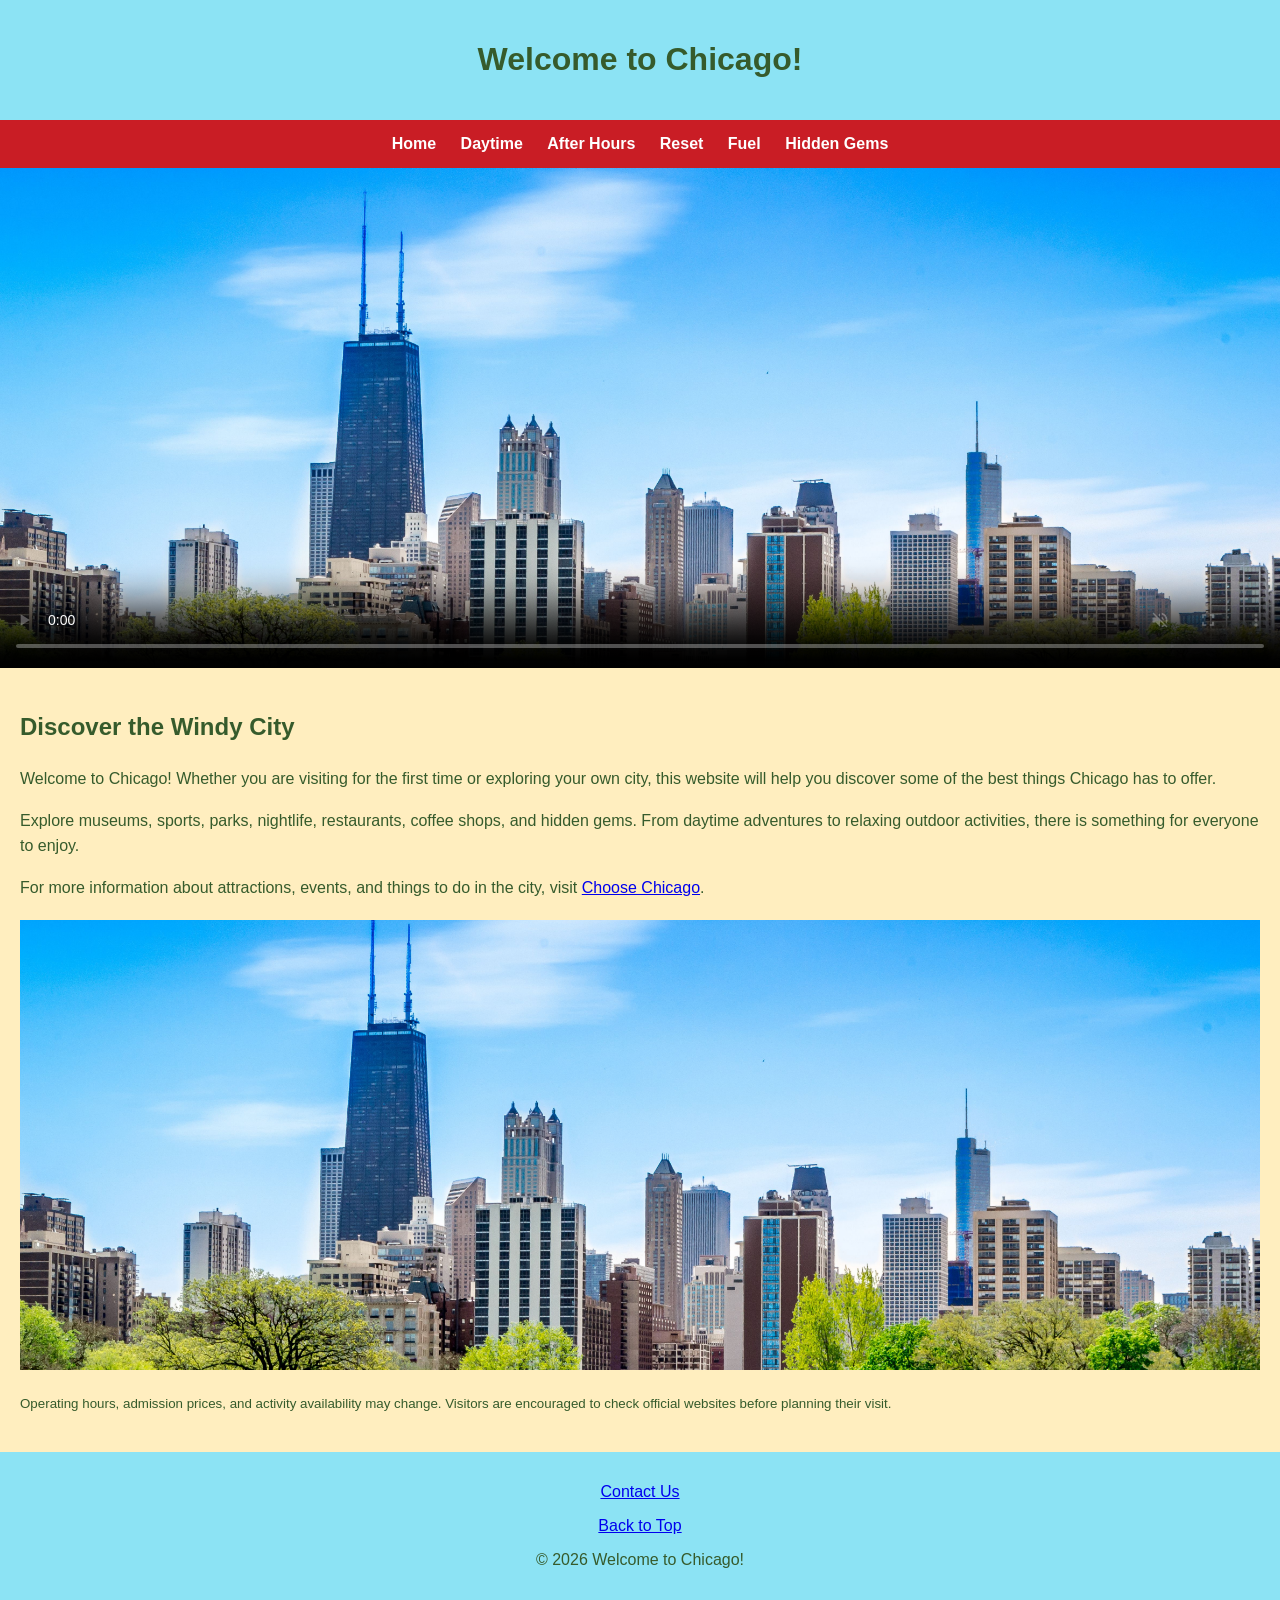
<file: index.html>
<!DOCTYPE html>
<html lang="en">
<head>
        <!-- Google Analytics -->
    <script async src="https://www.googletagmanager.com/gtag/js?id=G-HE36S9K07M"></script>
    <script>
        window.dataLayer = window.dataLayer || [];
        function gtag(){dataLayer.push(arguments);}
        gtag('js', new Date());
        gtag('config', 'G-HE36S9K07M');
    </script>
    <meta charset="UTF-8">
    <meta name="viewport" content="width=device-width, initial-scale=1.0">
<meta name="description" content="Discover Chicago's attractions, nightlife, outdoor activities, restaurants, coffee shops, and hidden gems.">
<meta name="keywords" content="Chicago, tourism, attractions, nightlife, restaurants, outdoor activities, hidden gems">
    <title>Welcome to Chicago!</title>
    <link rel="stylesheet" href="chicago.css">
</head>
<body id="top">
<header>
    <h1>Welcome to Chicago!</h1>
</header>
<nav>
    <a href="index.html">Home</a>
    <a href="daytime.html">Daytime</a>
    <a href="afterhours.html">After Hours</a>
    <a href="reset.html">Reset</a>
    <a href="fuel.html">Fuel</a>
    <a href="hiddengems.html">Hidden Gems</a>
</nav>
<video class="hero" poster="chicago.jpg" autoplay muted loop playsinline controls>
    <source src="chicago-video.mp4" type="video/mp4">
    Your browser does not support the video tag.
</video>
<main>
    <h2>Discover the Windy City</h2>

    <p>
        Welcome to Chicago! Whether you are visiting for the first
        time or exploring your own city, this website will help you
        discover some of the best things Chicago has to offer.
    </p>

    <p>
        Explore museums, sports, parks, nightlife, restaurants,
        coffee shops, and hidden gems. From daytime adventures
        to relaxing outdoor activities, there is something
        for everyone to enjoy.
    </p>
    <p>For more information about attractions, events, and things to do in the city, visit <a href="https://www.choosechicago.com/">Choose Chicago</a>.</p>
<img src="chicago.jpg" alt="Chicago skyline" class="home-image">
<p><small>Operating hours, admission prices, and activity availability may change. Visitors are encouraged to check official websites before planning their visit.</small></p>
</main>
<footer>
    <p>
        <a href="mailto:ish@gmail.com">Contact Us</a>
    </p>

    <p>
        <a href="#top">Back to Top</a>
    </p>

    <p>&copy; 2026 Welcome to Chicago!</p>
</footer>
</body>
</html>
</file>
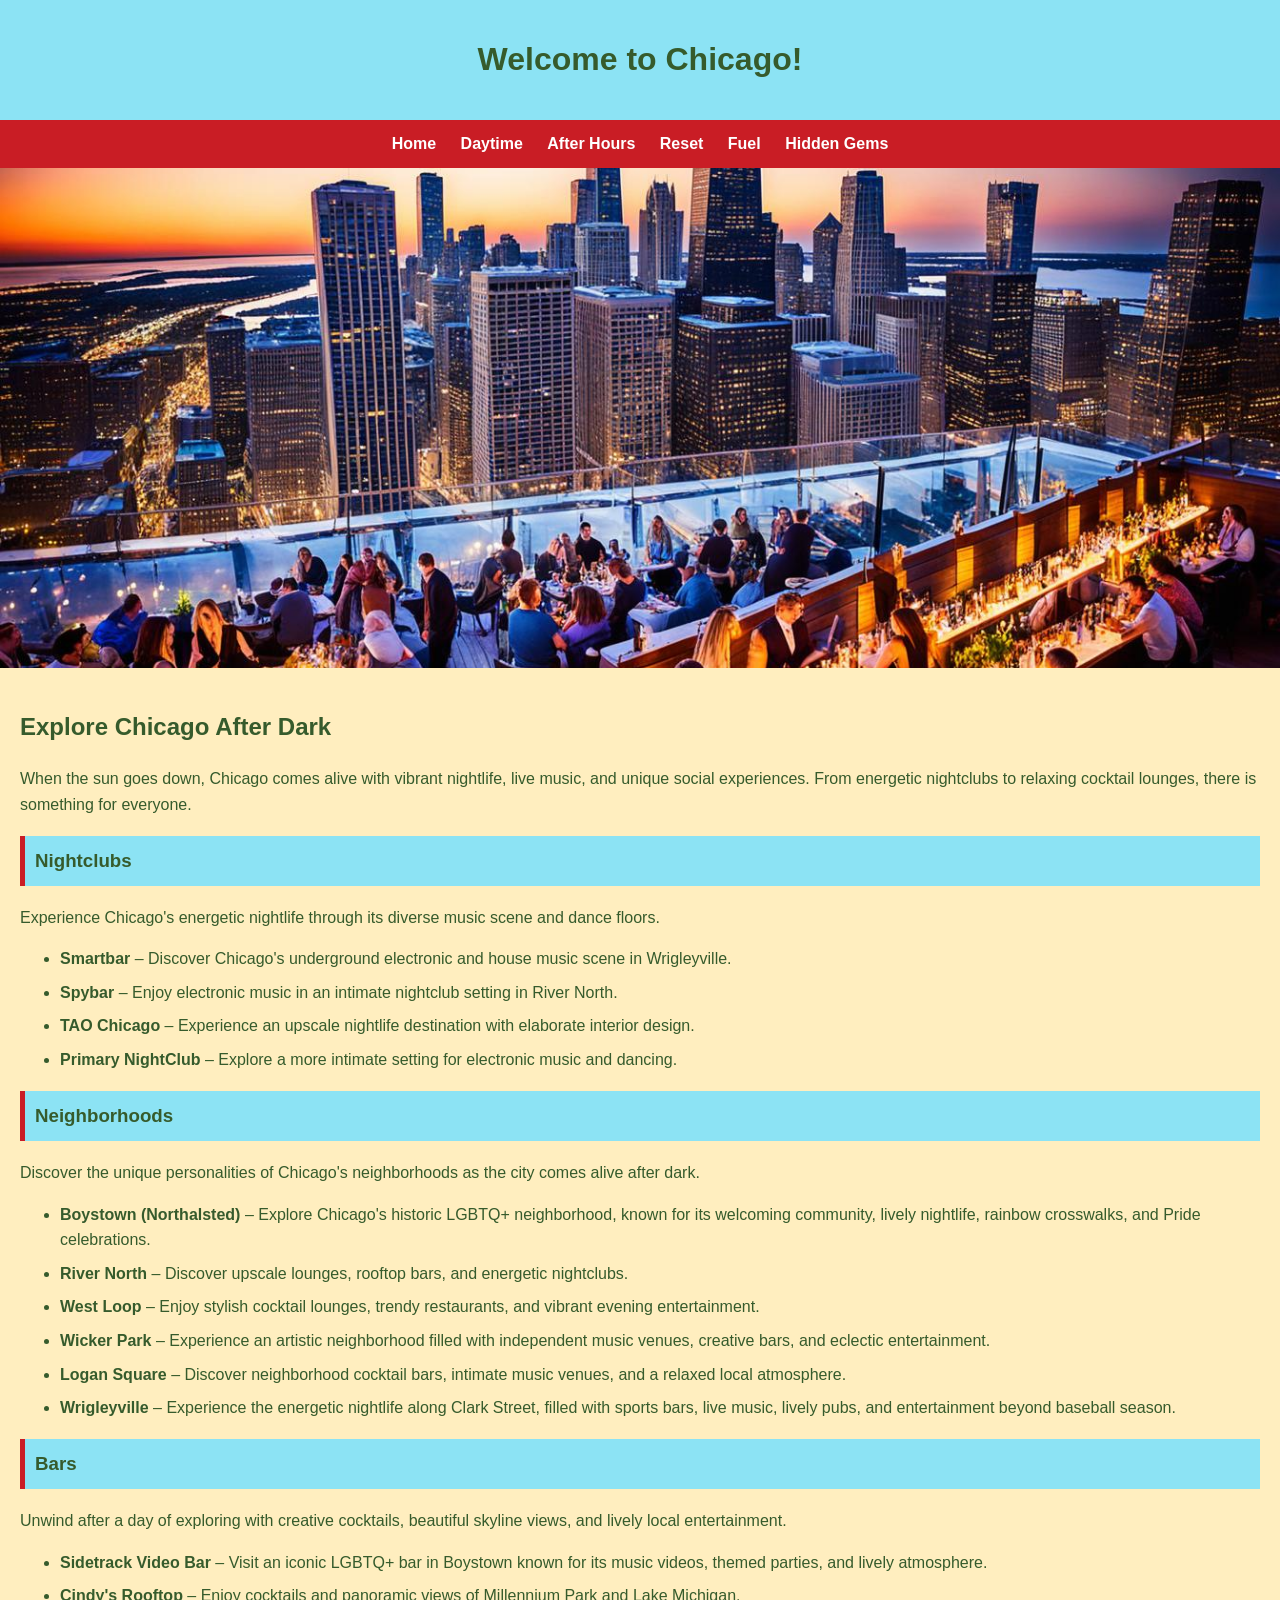
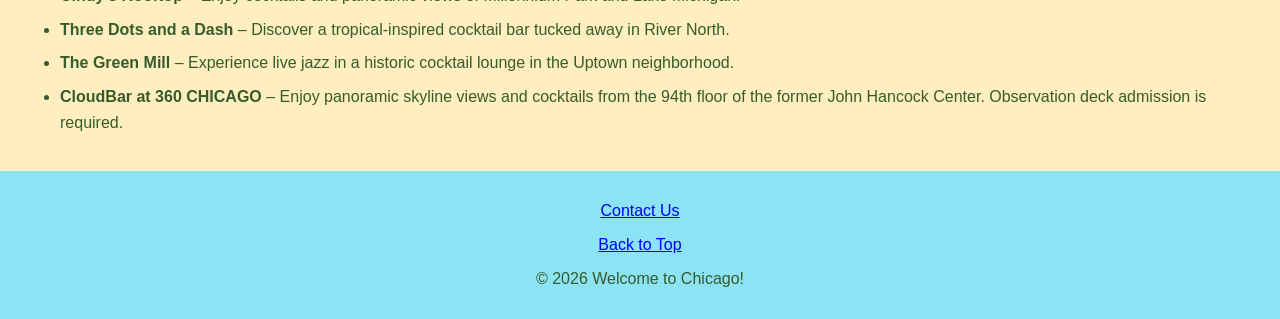
<file: afterhours.html>
<!DOCTYPE html>
<html lang="en">
<head>
        <!-- Google Analytics -->
    <script async src="https://www.googletagmanager.com/gtag/js?id=G-HE36S9K07M"></script>
    <script>
        window.dataLayer = window.dataLayer || [];
        function gtag(){dataLayer.push(arguments);}
        gtag('js', new Date());
        gtag('config', 'G-HE36S9K07M');
    </script>
    <meta charset="UTF-8">
    <meta name="viewport" content="width=device-width, initial-scale=1.0">
<meta name="description" content="Discover Chicago's vibrant nightlife, exciting nightclubs, lively neighborhoods, rooftop bars, and cocktail lounges.">
<meta name="keywords" content="Chicago, nightlife, nightclubs, bars, neighborhoods, live music, cocktail lounges">
    <title>Welcome to Chicago! - After Hours</title>
    <link rel="stylesheet" href="chicago.css">
</head>
<body id="top">
<header>
    <h1>Welcome to Chicago!</h1>
</header>
<nav>
    <a href="index.html">Home</a>
    <a href="daytime.html">Daytime</a>
    <a href="afterhours.html">After Hours</a>
    <a href="reset.html">Reset</a>
    <a href="fuel.html">Fuel</a>
    <a href="hiddengems.html">Hidden Gems</a>
</nav>
<img src="afterhours.jpg" alt="Nighttime skyline views from rooftop bar" class="hero afterhours-hero">
<main>
    <h2>Explore Chicago After Dark</h2>

    <p>
        When the sun goes down, Chicago comes alive with
        vibrant nightlife, live music, and unique social
        experiences. From energetic nightclubs to relaxing
        cocktail lounges, there is something for everyone.
    </p>

 <h3>Nightclubs</h3> 
    <p>Experience Chicago's energetic nightlife through its diverse music scene and dance floors.</p>
    
<ul>
    <li><strong>Smartbar</strong> – Discover Chicago's underground electronic and house music scene in Wrigleyville.</li>
    <li><strong>Spybar</strong> – Enjoy electronic music in an intimate nightclub setting in River North.</li>
    <li><strong>TAO Chicago</strong> – Experience an upscale nightlife destination with elaborate interior design.</li>
    <li><strong>Primary NightClub</strong> – Explore a more intimate setting for electronic music and dancing.</li>
</ul>
<h3>Neighborhoods</h3>
    <p>Discover the unique personalities of Chicago's neighborhoods as the city comes alive after dark.</p>
   
<ul>
    <li><strong>Boystown (Northalsted)</strong> – Explore Chicago's historic LGBTQ+ neighborhood, known for its welcoming community, lively nightlife, rainbow crosswalks, and Pride celebrations.</li>
    <li><strong>River North</strong> – Discover upscale lounges, rooftop bars, and energetic nightclubs.</li>
    <li><strong>West Loop</strong> – Enjoy stylish cocktail lounges, trendy restaurants, and vibrant evening entertainment.</li>
    <li><strong>Wicker Park</strong> – Experience an artistic neighborhood filled with independent music venues, creative bars, and eclectic entertainment.</li>
    <li><strong>Logan Square</strong> – Discover neighborhood cocktail bars, intimate music venues, and a relaxed local atmosphere.</li>
    <li><strong>Wrigleyville</strong> – Experience the energetic nightlife along Clark Street, filled with sports bars, live music, lively pubs, and entertainment beyond baseball season.</li>
</ul>

<h3>Bars</h3>
    <p>Unwind after a day of exploring with creative cocktails, beautiful skyline views, and lively local entertainment.</p>

<ul>
    <li><strong>Sidetrack Video Bar</strong> – Visit an iconic LGBTQ+ bar in Boystown known for its music videos, themed parties, and lively atmosphere.</li>
    <li><strong>Cindy's Rooftop</strong> – Enjoy cocktails and panoramic views of Millennium Park and Lake Michigan.</li>
    <li><strong>Three Dots and a Dash</strong> – Discover a tropical-inspired cocktail bar tucked away in River North.</li>
    <li><strong>The Green Mill</strong> – Experience live jazz in a historic cocktail lounge in the Uptown neighborhood.</li>
    <li><strong>CloudBar at 360 CHICAGO</strong> – Enjoy panoramic skyline views and cocktails from the 94th floor of the former John Hancock Center. Observation deck admission is required.</li>
</ul>
</main>
<footer>
    <p>
        <a href="mailto:ish@gmail.com">Contact Us</a>
    </p>

    <p>
        <a href="#top">Back to Top</a>
    </p>

    <p>&copy; 2026 Welcome to Chicago!</p>
</footer>
</body>
</html>
</file>
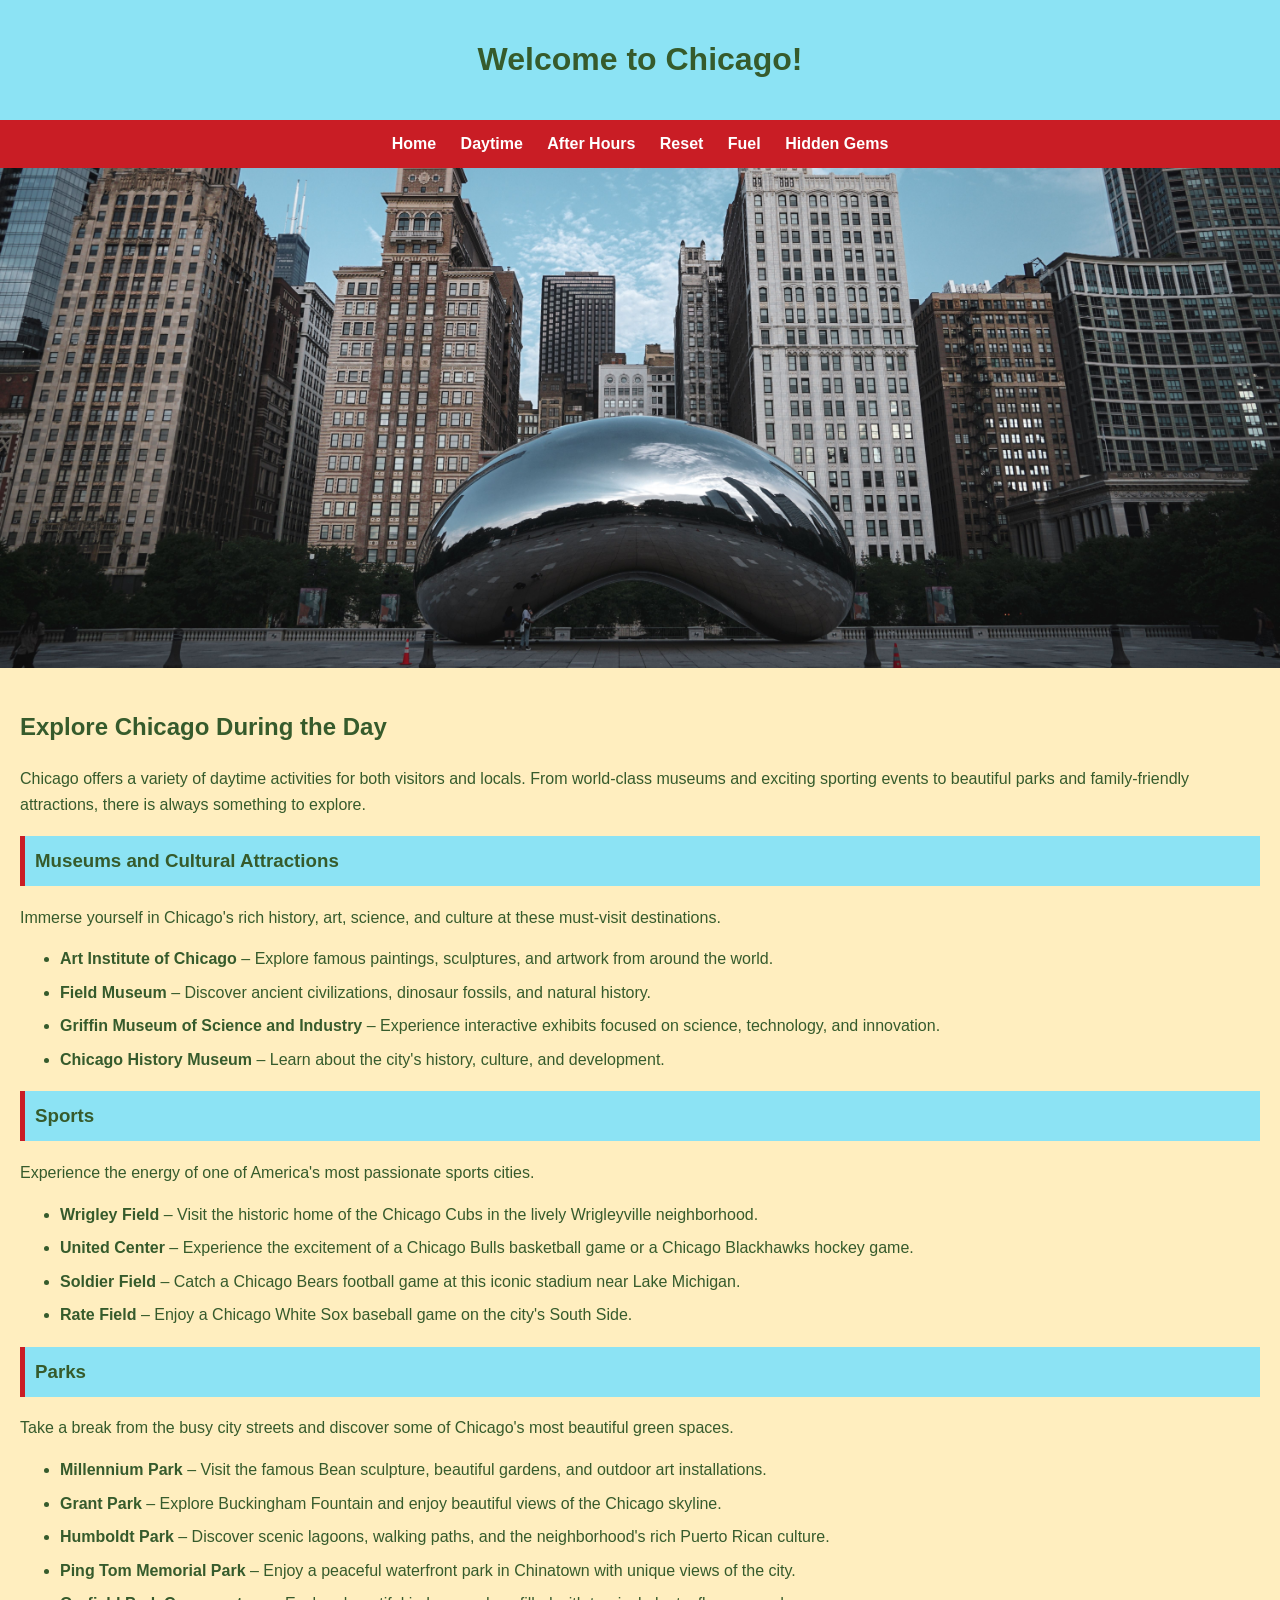
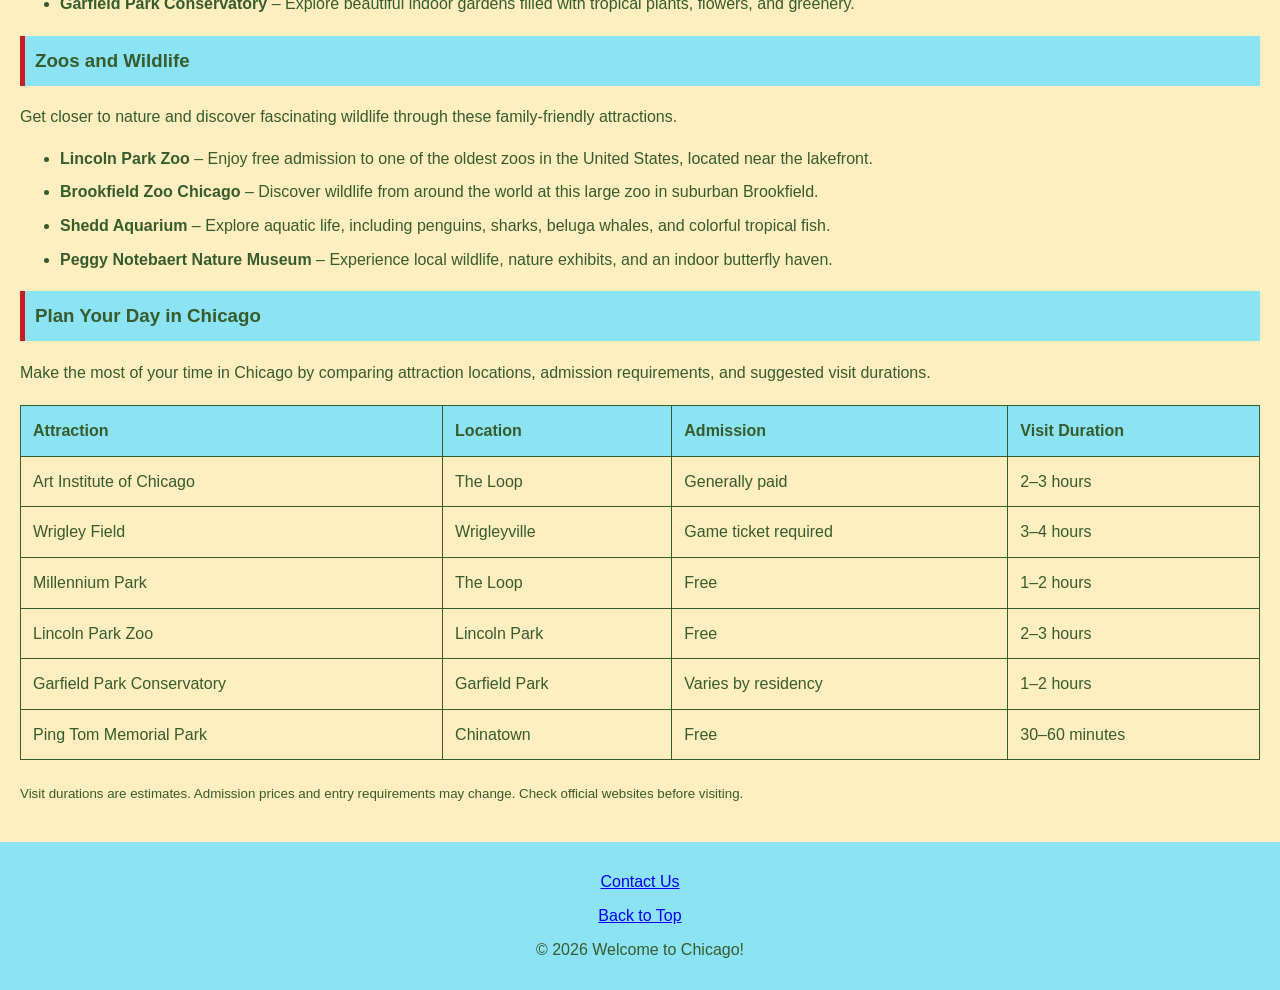
<file: daytime.html>
<!DOCTYPE html>
<html lang="en">
<head>
        <!-- Google Analytics -->
    <script async src="https://www.googletagmanager.com/gtag/js?id=G-HE36S9K07M"></script>
    <script>
        window.dataLayer = window.dataLayer || [];
        function gtag(){dataLayer.push(arguments);}
        gtag('js', new Date());
        gtag('config', 'G-HE36S9K07M');
    </script>
    <meta charset="UTF-8">
    <meta name="viewport" content="width=device-width, initial-scale=1.0">
<meta name="description" content="Explore Chicago during the day through museums, sporting events, beautiful parks, and family-friendly attractions.">
<meta name="keywords" content="Chicago, museums, sports, parks, zoos, daytime attractions, Millennium Park">
    <title>Welcome to Chicago! - Daytime</title>
    <link rel="stylesheet" href="chicago.css">
</head>
<body id="top">
<header>
    <h1>Welcome to Chicago!</h1>
</header>
<nav>
    <a href="index.html">Home</a>
    <a href="daytime.html">Daytime</a>
    <a href="afterhours.html">After Hours</a>
    <a href="reset.html">Reset</a>
    <a href="fuel.html">Fuel</a>
    <a href="hiddengems.html">Hidden Gems</a>
</nav>
<img src="the-bean.jpg" alt="The Bean in Millennium Park" class="hero daytime-hero">
<main>
    <h2>Explore Chicago During the Day</h2>

    <p>
    Chicago offers a variety of daytime activities for both
    visitors and locals. From world-class museums and exciting
    sporting events to beautiful parks and family-friendly
    attractions, there is always something to explore.
</p>

<h3>Museums and Cultural Attractions</h3>

<p>Immerse yourself in Chicago's rich history, art, science, and culture at these must-visit destinations.</p>

<ul>
    <li><strong>Art Institute of Chicago</strong> – Explore famous paintings, sculptures, and artwork from around the world.</li>
    <li><strong>Field Museum</strong> – Discover ancient civilizations, dinosaur fossils, and natural history.</li>
    <li><strong>Griffin Museum of Science and Industry</strong> – Experience interactive exhibits focused on science, technology, and innovation.</li>
    <li><strong>Chicago History Museum</strong> – Learn about the city's history, culture, and development.</li>
</ul>

<h3>Sports</h3>
<p>Experience the energy of one of America's most passionate sports cities.</p>

<ul>
    <li><strong>Wrigley Field</strong> – Visit the historic home of the Chicago Cubs in the lively Wrigleyville neighborhood.</li>
    <li><strong>United Center</strong> – Experience the excitement of a Chicago Bulls basketball game or a Chicago Blackhawks hockey game.</li>
    <li><strong>Soldier Field</strong> – Catch a Chicago Bears football game at this iconic stadium near Lake Michigan.</li>
    <li><strong>Rate Field</strong> – Enjoy a Chicago White Sox baseball game on the city's South Side.</li>
</ul>

<h3>Parks</h3>
<p>Take a break from the busy city streets and discover some of Chicago's most beautiful green spaces.</p>

<ul>
    <li><strong>Millennium Park</strong> – Visit the famous Bean sculpture, beautiful gardens, and outdoor art installations.</li>
    <li><strong>Grant Park</strong> – Explore Buckingham Fountain and enjoy beautiful views of the Chicago skyline.</li>
    <li><strong>Humboldt Park</strong> – Discover scenic lagoons, walking paths, and the neighborhood's rich Puerto Rican culture.</li>
    <li><strong>Ping Tom Memorial Park</strong> – Enjoy a peaceful waterfront park in Chinatown with unique views of the city.</li>
    <li><strong>Garfield Park Conservatory</strong> – Explore beautiful indoor gardens filled with tropical plants, flowers, and greenery.</li>
</ul>

<h3>Zoos and Wildlife</h3>
<p>Get closer to nature and discover fascinating wildlife through these family-friendly attractions.</p>

<ul>
    <li><strong>Lincoln Park Zoo</strong> – Enjoy free admission to one of the oldest zoos in the United States, located near the lakefront.</li>
    <li><strong>Brookfield Zoo Chicago</strong> – Discover wildlife from around the world at this large zoo in suburban Brookfield.</li>
    <li><strong>Shedd Aquarium</strong> – Explore aquatic life, including penguins, sharks, beluga whales, and colorful tropical fish.</li>
    <li><strong>Peggy Notebaert Nature Museum</strong> – Experience local wildlife, nature exhibits, and an indoor butterfly haven.</li>
</ul>

<h3>Plan Your Day in Chicago</h3>

<p>Make the most of your time in Chicago by comparing attraction locations, admission requirements, and suggested visit durations.</p>

<table>
    <tr>
        <th>Attraction</th>
        <th>Location</th>
        <th>Admission</th>
        <th>Visit Duration</th>
    </tr>
    <tr>
        <td>Art Institute of Chicago</td>
        <td>The Loop</td>
        <td>Generally paid</td>
        <td>2–3 hours</td>
    </tr>
    <tr>
        <td>Wrigley Field</td>
        <td>Wrigleyville</td>
        <td>Game ticket required</td>
        <td>3–4 hours</td>
    </tr>
    <tr>
        <td>Millennium Park</td>
        <td>The Loop</td>
        <td>Free</td>
        <td>1–2 hours</td>
    </tr>
    <tr>
        <td>Lincoln Park Zoo</td>
        <td>Lincoln Park</td>
        <td>Free</td>
        <td>2–3 hours</td>
    </tr>
    <tr>
        <td>Garfield Park Conservatory</td>
        <td>Garfield Park</td>
        <td>Varies by residency</td>
        <td>1–2 hours</td>
    </tr>
    <tr>
        <td>Ping Tom Memorial Park</td>
        <td>Chinatown</td>
        <td>Free</td>
        <td>30–60 minutes</td>
    </tr>
</table>

<p><small>Visit durations are estimates. Admission prices and entry requirements may change. Check official websites before visiting.</small></p>
</main>
<footer>
    <p>
        <a href="mailto:ish@gmail.com">Contact Us</a>
    </p>

    <p>
        <a href="#top">Back to Top</a>
    </p>

    <p>&copy; 2026 Welcome to Chicago!</p>
</footer>
</body>
</html>
</file>
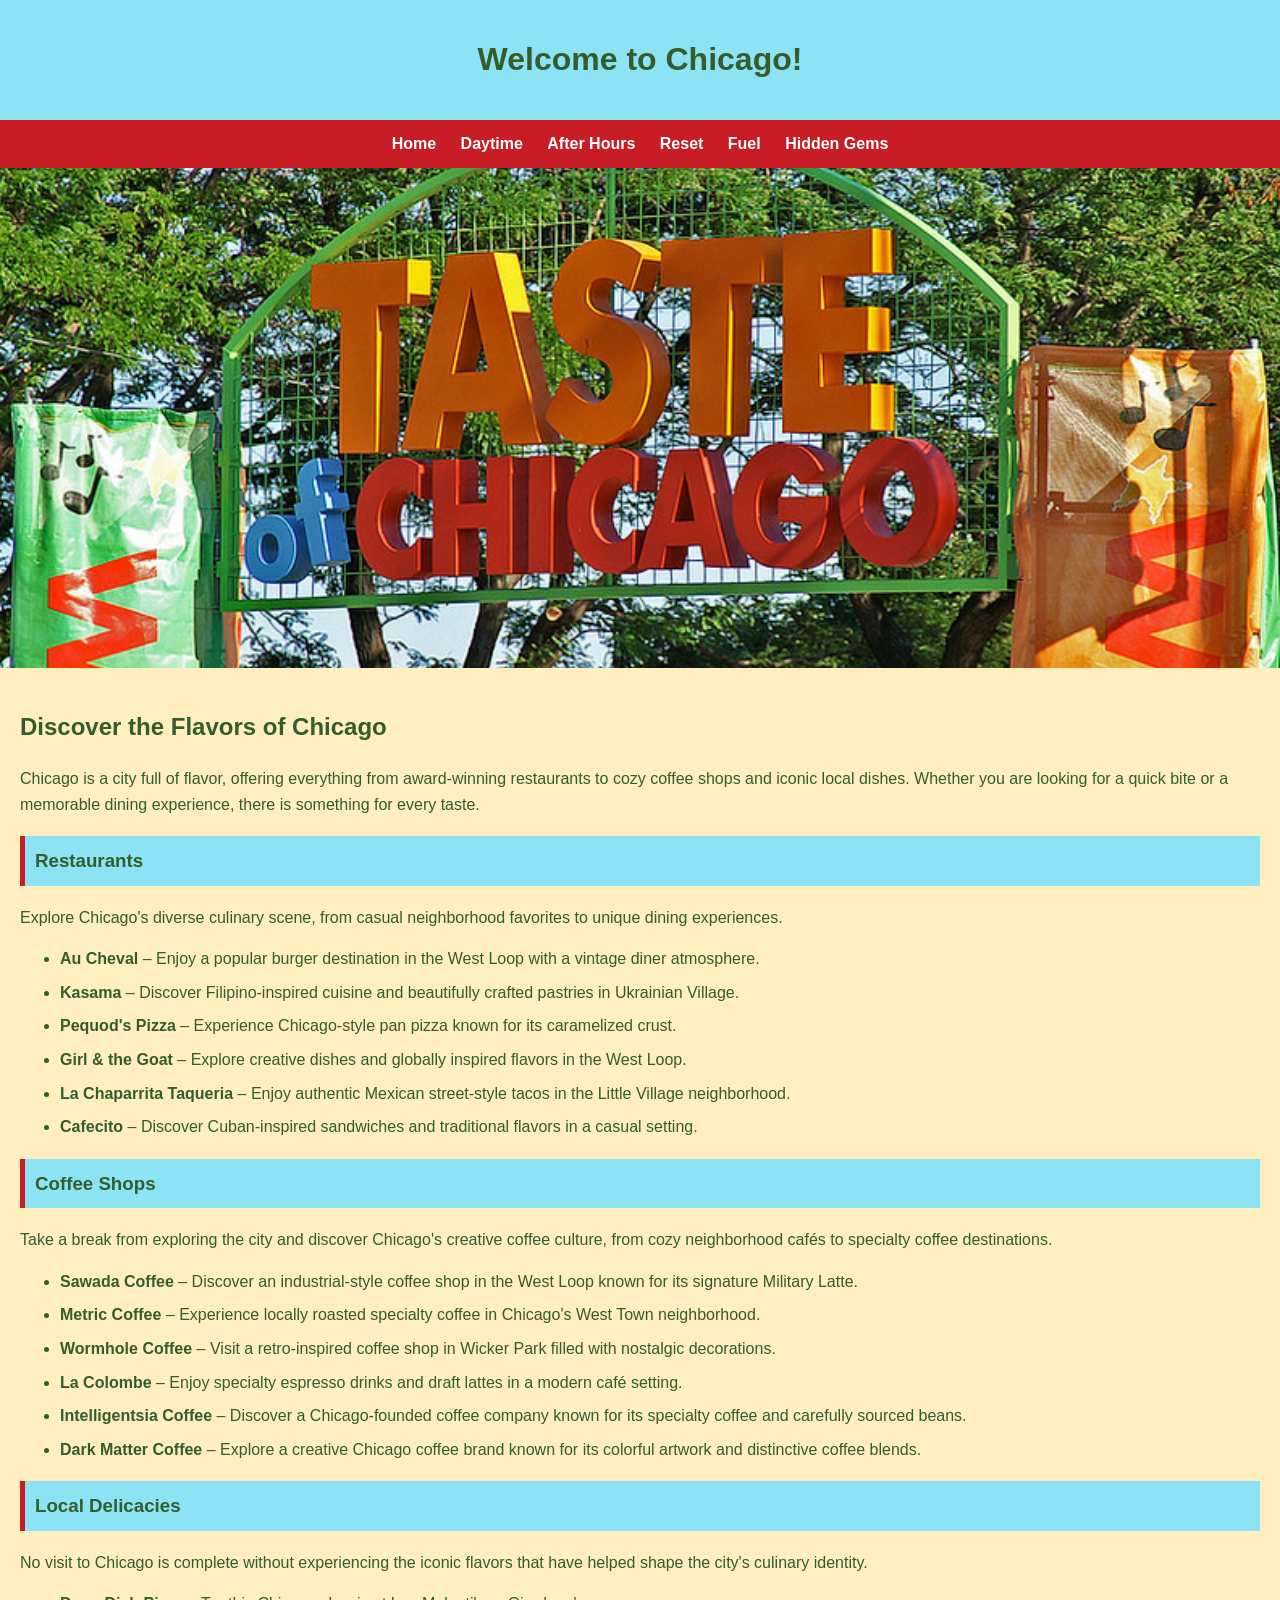
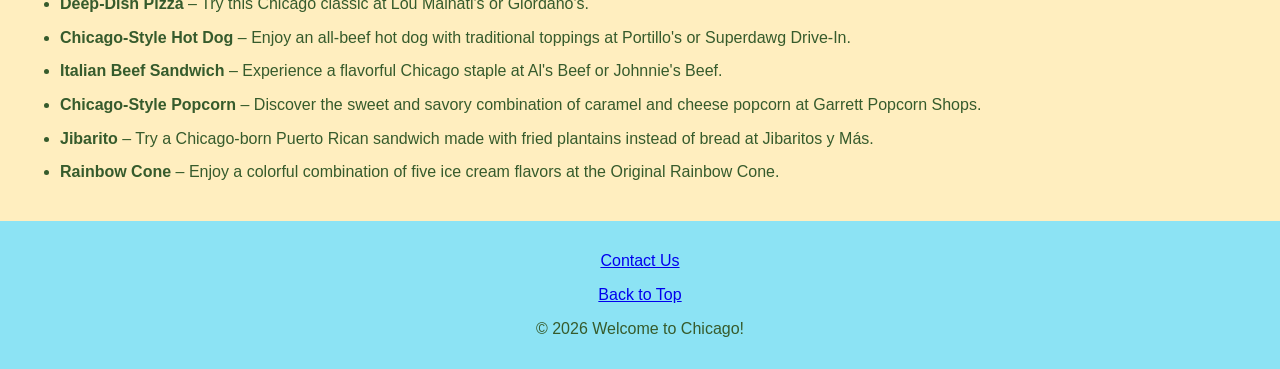
<file: fuel.html>
<!DOCTYPE html>
<html lang="en">
<head>
        <!-- Google Analytics -->
    <script async src="https://www.googletagmanager.com/gtag/js?id=G-HE36S9K07M"></script>
    <script>
        window.dataLayer = window.dataLayer || [];
        function gtag(){dataLayer.push(arguments);}
        gtag('js', new Date());
        gtag('config', 'G-HE36S9K07M');
    </script>
    <meta charset="UTF-8">
    <meta name="viewport" content="width=device-width, initial-scale=1.0">
<meta name="description" content="Discover the flavors of Chicago through local restaurants, cozy coffee shops, iconic dishes, and delicious local specialties.">
<meta name="keywords" content="Chicago, restaurants, coffee shops, local delicacies, deep-dish pizza, Chicago food, dining">
    <title>Welcome to Chicago! - Fuel</title>
    <link rel="stylesheet" href="chicago.css">
</head>
<body id="top">
<header>
    <h1>Welcome to Chicago!</h1>
</header>
<nav>
    <a href="index.html">Home</a>
    <a href="daytime.html">Daytime</a>
    <a href="afterhours.html">After Hours</a>
    <a href="reset.html">Reset</a>
    <a href="fuel.html">Fuel</a>
    <a href="hiddengems.html">Hidden Gems</a>
</nav>
<img src="refuelchicago.jpg" alt="Taste of Chicago food festival entrance" class="hero fuel-hero">
<main>
    <h2>Discover the Flavors of Chicago</h2>

    <p>Chicago is a city full of flavor, offering everything from award-winning restaurants to cozy coffee shops and iconic local dishes. Whether you are looking for a quick bite or a memorable dining experience, there is something for every taste.</p>

    <h3>Restaurants</h3>

<p>Explore Chicago's diverse culinary scene, from casual neighborhood favorites to unique dining experiences.</p>

<ul>
    <li><strong>Au Cheval</strong> – Enjoy a popular burger destination in the West Loop with a vintage diner atmosphere.</li>
    <li><strong>Kasama</strong> – Discover Filipino-inspired cuisine and beautifully crafted pastries in Ukrainian Village.</li>
    <li><strong>Pequod's Pizza</strong> – Experience Chicago-style pan pizza known for its caramelized crust.</li>
    <li><strong>Girl &amp; the Goat</strong> – Explore creative dishes and globally inspired flavors in the West Loop.</li>
    <li><strong>La Chaparrita Taqueria</strong> – Enjoy authentic Mexican street-style tacos in the Little Village neighborhood.</li>
    <li><strong>Cafecito</strong> – Discover Cuban-inspired sandwiches and traditional flavors in a casual setting.</li>
</ul>

    <h3>Coffee Shops</h3>

<p>Take a break from exploring the city and discover Chicago's creative coffee culture, from cozy neighborhood cafés to specialty coffee destinations.</p>

<ul>
    <li><strong>Sawada Coffee</strong> – Discover an industrial-style coffee shop in the West Loop known for its signature Military Latte.</li>
    <li><strong>Metric Coffee</strong> – Experience locally roasted specialty coffee in Chicago's West Town neighborhood.</li>
    <li><strong>Wormhole Coffee</strong> – Visit a retro-inspired coffee shop in Wicker Park filled with nostalgic decorations.</li>
    <li><strong>La Colombe</strong> – Enjoy specialty espresso drinks and draft lattes in a modern café setting.</li>
    <li><strong>Intelligentsia Coffee</strong> – Discover a Chicago-founded coffee company known for its specialty coffee and carefully sourced beans.</li>
    <li><strong>Dark Matter Coffee</strong> – Explore a creative Chicago coffee brand known for its colorful artwork and distinctive coffee blends.</li>
</ul>

   <h3>Local Delicacies</h3>

<p>No visit to Chicago is complete without experiencing the iconic flavors that have helped shape the city's culinary identity.</p>

<ul>
    <li><strong>Deep-Dish Pizza</strong> – Try this Chicago classic at Lou Malnati's or Giordano's.</li>
    <li><strong>Chicago-Style Hot Dog</strong> – Enjoy an all-beef hot dog with traditional toppings at Portillo's or Superdawg Drive-In.</li>
    <li><strong>Italian Beef Sandwich</strong> – Experience a flavorful Chicago staple at Al's Beef or Johnnie's Beef.</li>
    <li><strong>Chicago-Style Popcorn</strong> – Discover the sweet and savory combination of caramel and cheese popcorn at Garrett Popcorn Shops.</li>
    <li><strong>Jibarito</strong> – Try a Chicago-born Puerto Rican sandwich made with fried plantains instead of bread at Jibaritos y Más.</li>
    <li><strong>Rainbow Cone</strong> – Enjoy a colorful combination of five ice cream flavors at the Original Rainbow Cone.</li>
</ul>
</main>
<footer>
    <p>
        <a href="mailto:ish@gmail.com">Contact Us</a>
    </p>

    <p>
        <a href="#top">Back to Top</a>
    </p>

    <p>&copy; 2026 Welcome to Chicago!</p>
</footer>
</body>
</html>
</file>
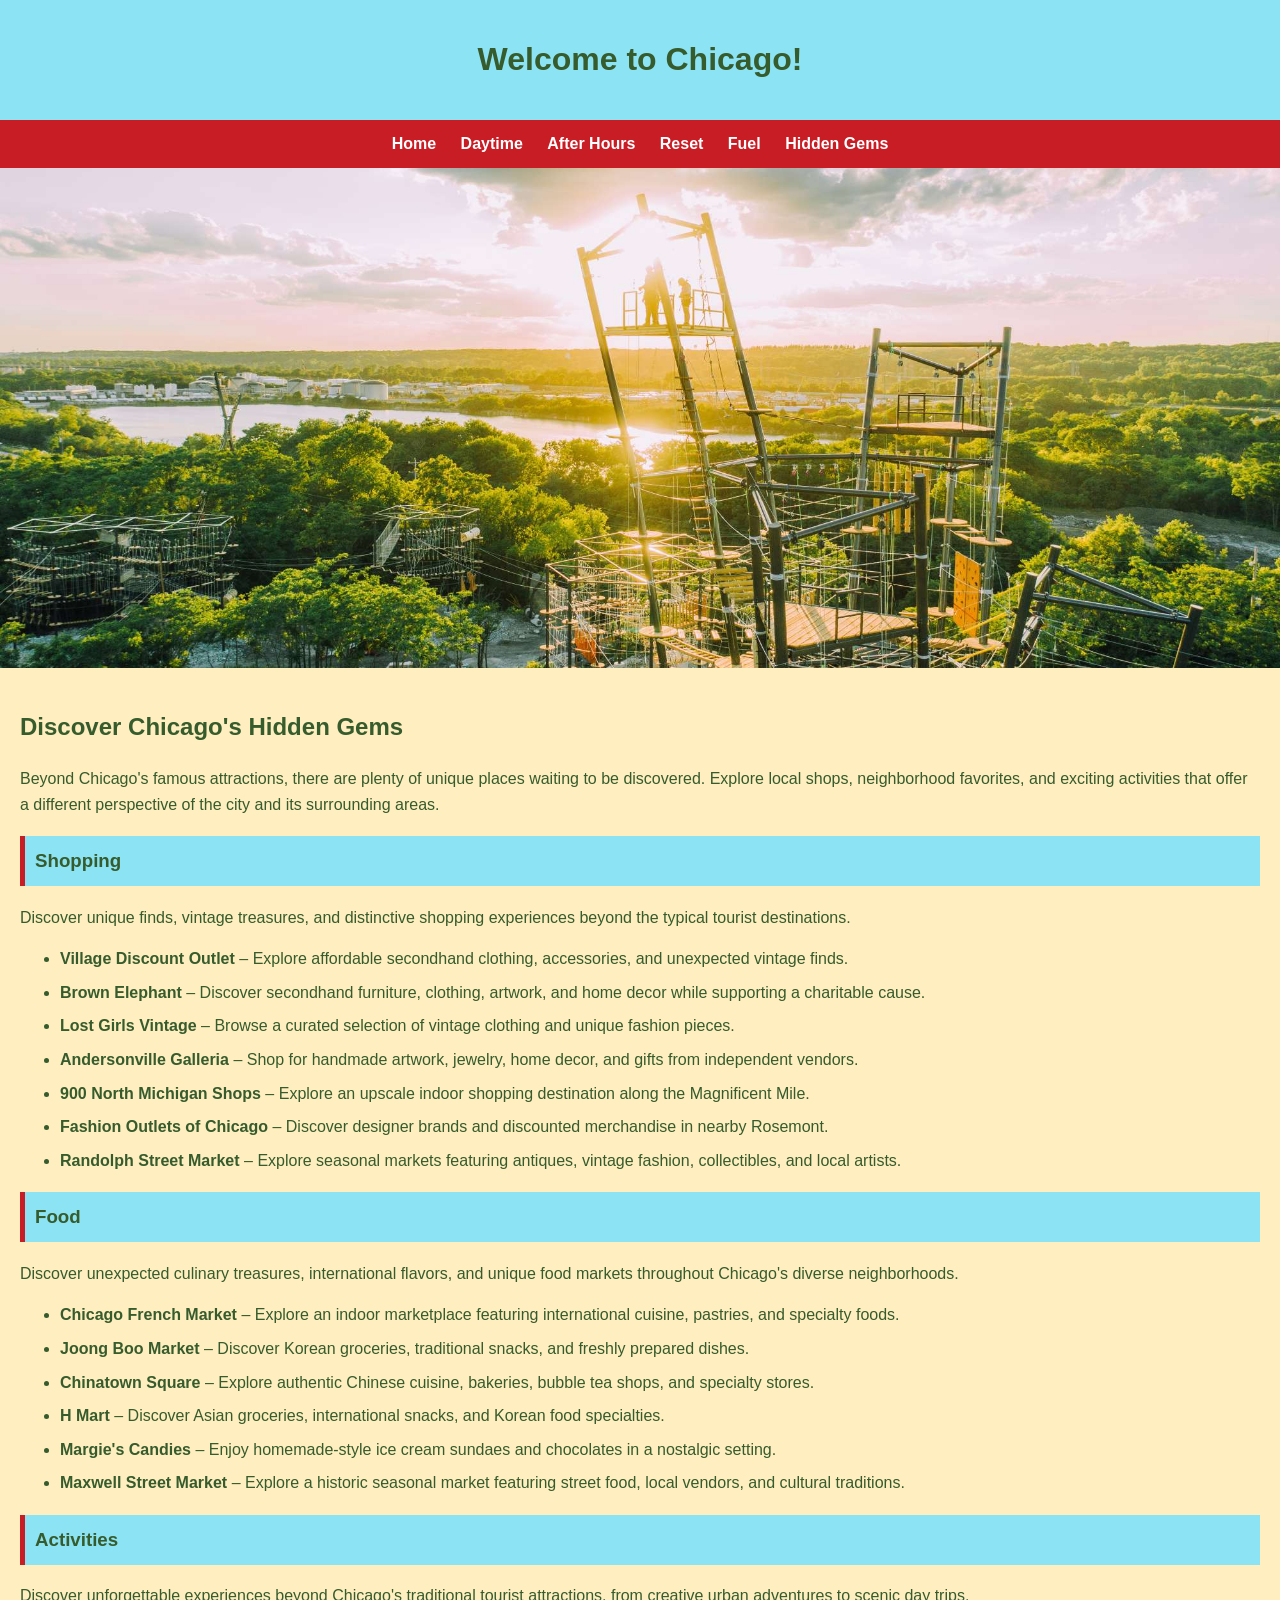
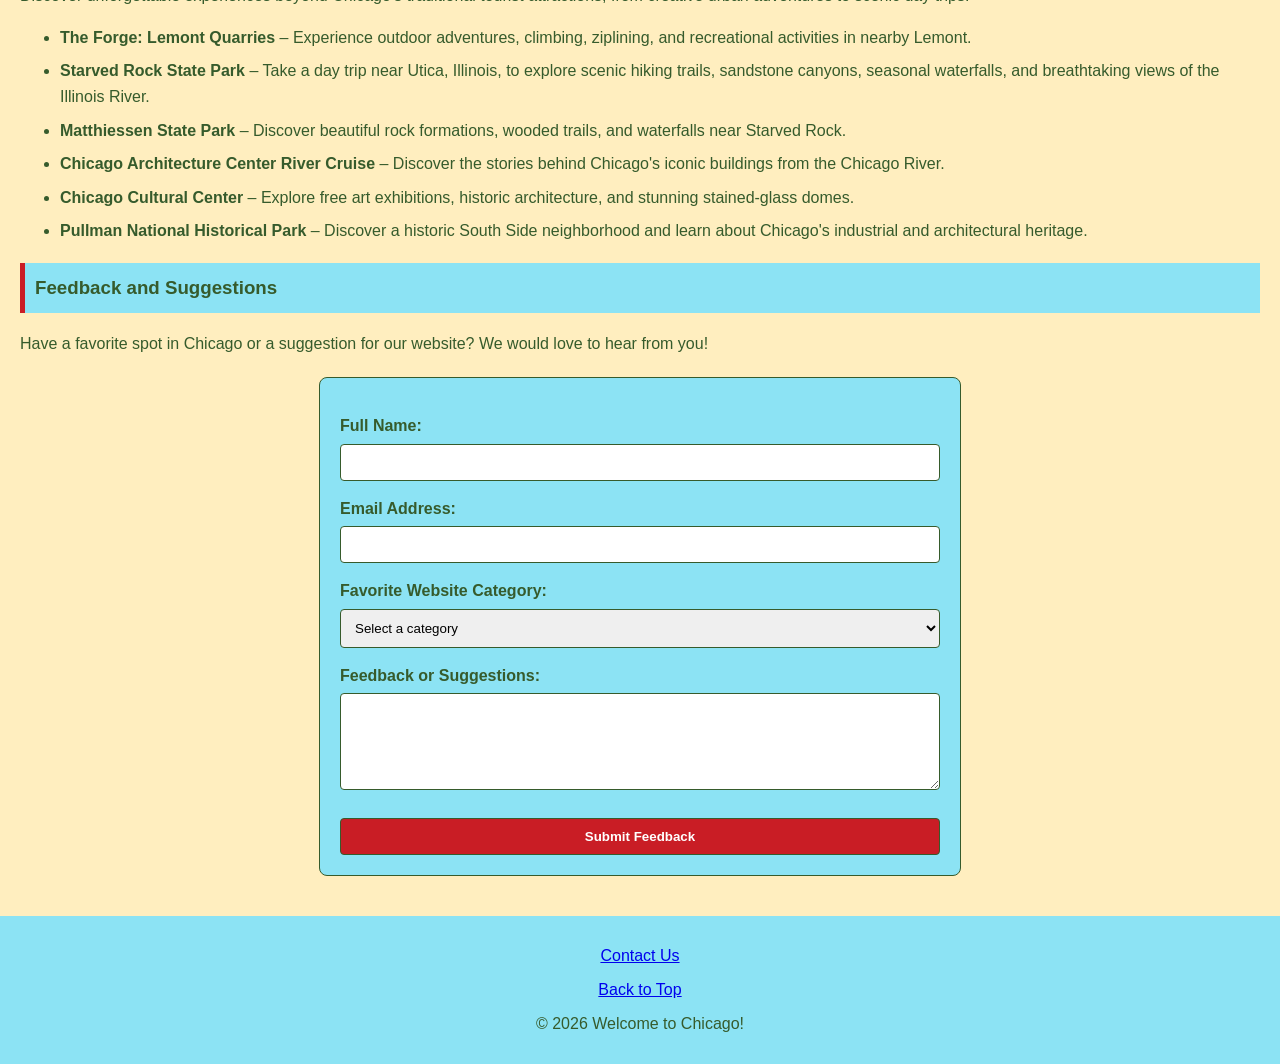
<file: hiddengems.html>
<!DOCTYPE html>
<html lang="en">
<head>
        <!-- Google Analytics -->
    <script async src="https://www.googletagmanager.com/gtag/js?id=G-HE36S9K07M"></script>
    <script>
        window.dataLayer = window.dataLayer || [];
        function gtag(){dataLayer.push(arguments);}
        gtag('js', new Date());
        gtag('config', 'G-HE36S9K07M');
    </script>
    <meta charset="UTF-8">
    <meta name="viewport" content="width=device-width, initial-scale=1.0">
<meta name="description" content="Discover Chicago's hidden gems, unique shopping destinations, local food spots, and lesser-known activities in and around the city.">
<meta name="keywords" content="Chicago, hidden gems, local shopping, unique restaurants, local activities, The Forge">
    <title>Welcome to Chicago! - Hidden Gems</title>
    <link rel="stylesheet" href="chicago.css">
</head>
<body id="top">
<header>
    <h1>Welcome to Chicago!</h1>
</header>
<nav>
    <a href="index.html">Home</a>
    <a href="daytime.html">Daytime</a>
    <a href="afterhours.html">After Hours</a>
    <a href="reset.html">Reset</a>
    <a href="fuel.html">Fuel</a>
    <a href="hiddengems.html">Hidden Gems</a>
</nav>
<img src="theforge.jpg" alt="Outdoor adventure park at The Forge" class="hero hiddengems-hero">
<main>
    <h2>Discover Chicago's Hidden Gems</h2>

    <p>Beyond Chicago's famous attractions, there are plenty of unique places waiting to be discovered. Explore local shops, neighborhood favorites, and exciting activities that offer a different perspective of the city and its surrounding areas.</p>

    <h3>Shopping</h3>

<p>Discover unique finds, vintage treasures, and distinctive shopping experiences beyond the typical tourist destinations.</p>

<ul>
    <li><strong>Village Discount Outlet</strong> – Explore affordable secondhand clothing, accessories, and unexpected vintage finds.</li>
    <li><strong>Brown Elephant</strong> – Discover secondhand furniture, clothing, artwork, and home decor while supporting a charitable cause.</li>
    <li><strong>Lost Girls Vintage</strong> – Browse a curated selection of vintage clothing and unique fashion pieces.</li>
    <li><strong>Andersonville Galleria</strong> – Shop for handmade artwork, jewelry, home decor, and gifts from independent vendors.</li>
    <li><strong>900 North Michigan Shops</strong> – Explore an upscale indoor shopping destination along the Magnificent Mile.</li>
    <li><strong>Fashion Outlets of Chicago</strong> – Discover designer brands and discounted merchandise in nearby Rosemont.</li>
    <li><strong>Randolph Street Market</strong> – Explore seasonal markets featuring antiques, vintage fashion, collectibles, and local artists.</li>
</ul>
    <h3>Food</h3>

<p>Discover unexpected culinary treasures, international flavors, and unique food markets throughout Chicago's diverse neighborhoods.</p>

<ul>
    <li><strong>Chicago French Market</strong> – Explore an indoor marketplace featuring international cuisine, pastries, and specialty foods.</li>
    <li><strong>Joong Boo Market</strong> – Discover Korean groceries, traditional snacks, and freshly prepared dishes.</li>
    <li><strong>Chinatown Square</strong> – Explore authentic Chinese cuisine, bakeries, bubble tea shops, and specialty stores.</li>
    <li><strong>H Mart</strong> – Discover Asian groceries, international snacks, and Korean food specialties.</li>
    <li><strong>Margie's Candies</strong> – Enjoy homemade-style ice cream sundaes and chocolates in a nostalgic setting.</li>
    <li><strong>Maxwell Street Market</strong> – Explore a historic seasonal market featuring street food, local vendors, and cultural traditions.</li>
</ul>
    <h3>Activities</h3>

<p>Discover unforgettable experiences beyond Chicago's traditional tourist attractions, from creative urban adventures to scenic day trips.</p>

<ul>
    <li><strong>The Forge: Lemont Quarries</strong> – Experience outdoor adventures, climbing, ziplining, and recreational activities in nearby Lemont.</li>
    <li><strong>Starved Rock State Park</strong> – Take a day trip near Utica, Illinois, to explore scenic hiking trails, sandstone canyons, seasonal waterfalls, and breathtaking views of the Illinois River.</li>
    <li><strong>Matthiessen State Park</strong> – Discover beautiful rock formations, wooded trails, and waterfalls near Starved Rock.</li>
    <li><strong>Chicago Architecture Center River Cruise</strong> – Discover the stories behind Chicago's iconic buildings from the Chicago River.</li>
    <li><strong>Chicago Cultural Center</strong> – Explore free art exhibitions, historic architecture, and stunning stained-glass domes.</li>
    <li><strong>Pullman National Historical Park</strong> – Discover a historic South Side neighborhood and learn about Chicago's industrial and architectural heritage.</li>
</ul>
<h3>Feedback and Suggestions</h3>

<p>Have a favorite spot in Chicago or a suggestion for our website? We would love to hear from you!</p>

<form action="#">
    <label for="fullname">Full Name:</label>
    <input type="text" id="fullname" name="fullname" required>

    <label for="email">Email Address:</label>
    <input type="email" id="email" name="email" required>

    <label for="category">Favorite Website Category:</label>
    <select id="category" name="category" required>
        <option value="">Select a category</option>
        <option value="daytime">Daytime</option>
        <option value="afterhours">After Hours</option>
        <option value="reset">Reset</option>
        <option value="fuel">Fuel</option>
        <option value="hiddengems">Hidden Gems</option>
    </select>

    <label for="feedback">Feedback or Suggestions:</label>
    <textarea id="feedback" name="feedback" rows="5" required></textarea>

    <input type="submit" value="Submit Feedback">
</form>
</main>
<footer>
    <p>
        <a href="mailto:ish@gmail.com">Contact Us</a>
    </p>

    <p>
        <a href="#top">Back to Top</a>
    </p>

    <p>&copy; 2026 Welcome to Chicago!</p>
</footer>
</body>
</html>
</file>
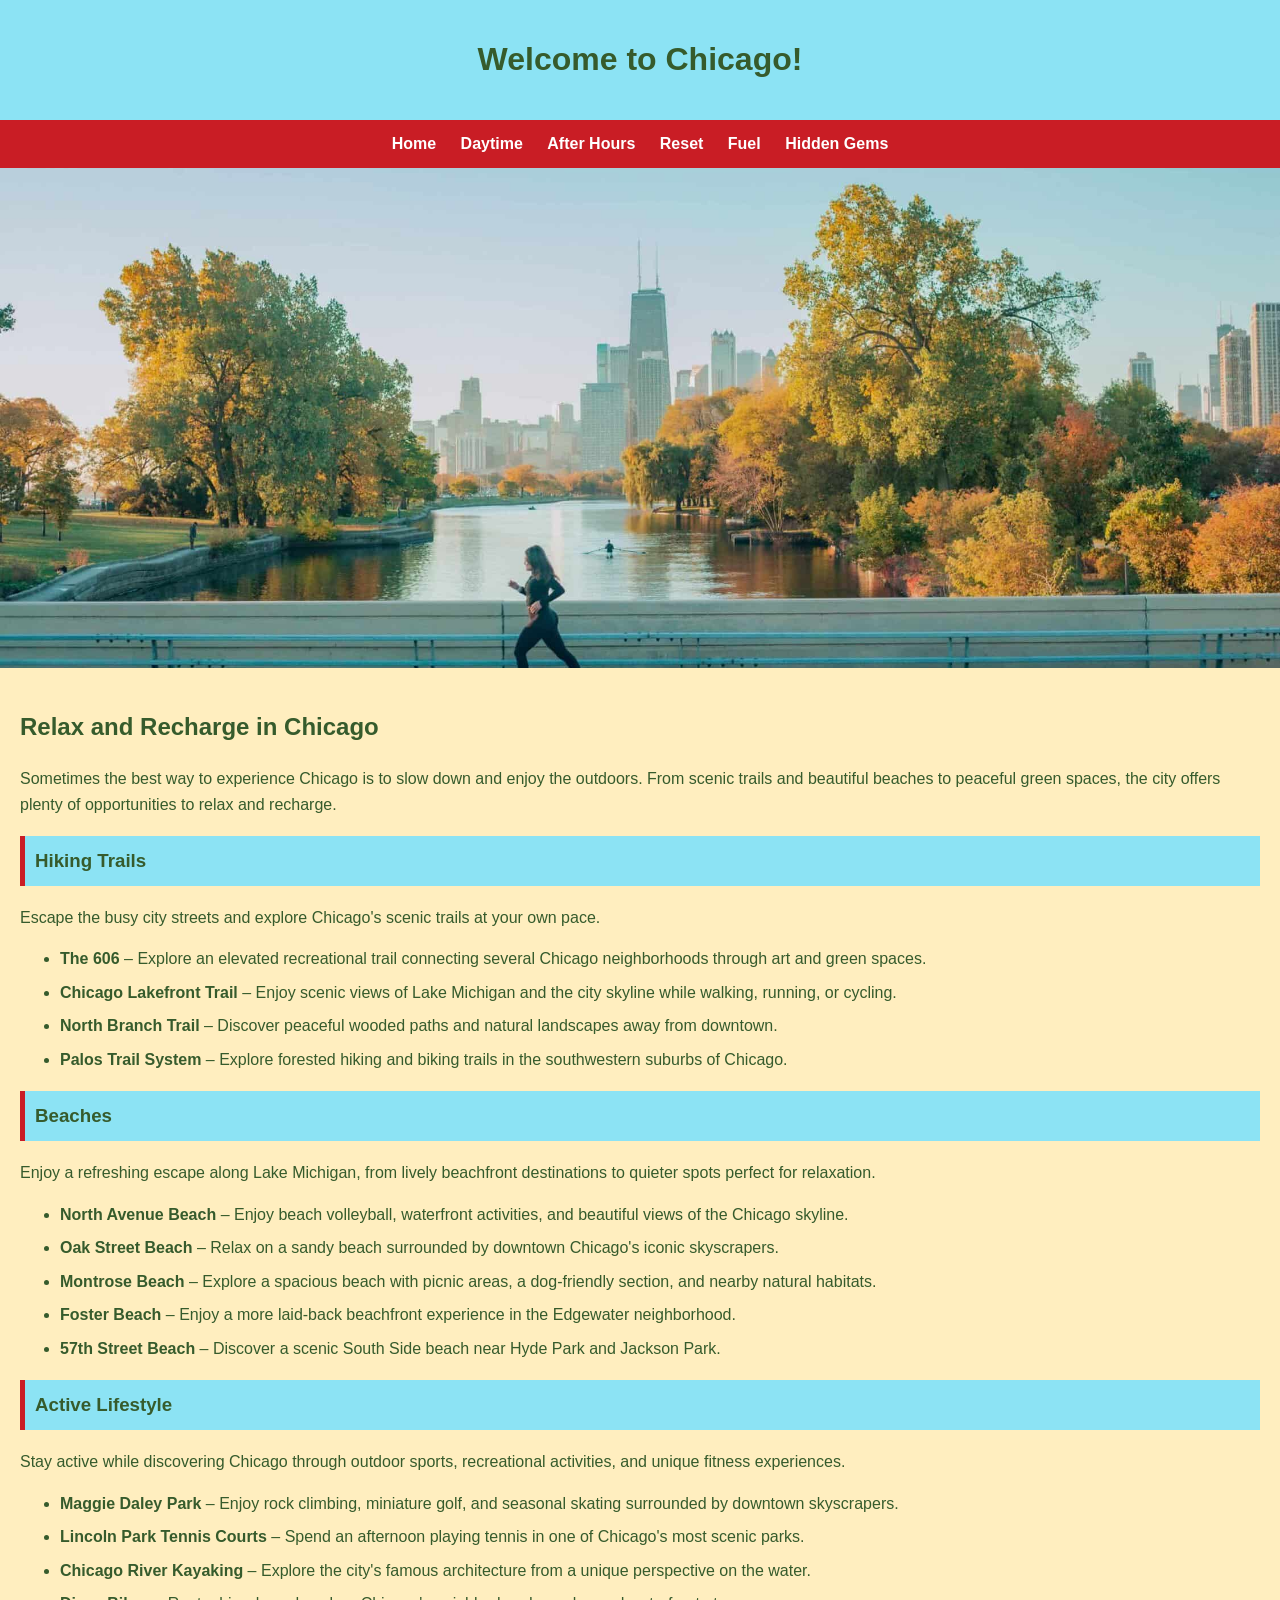
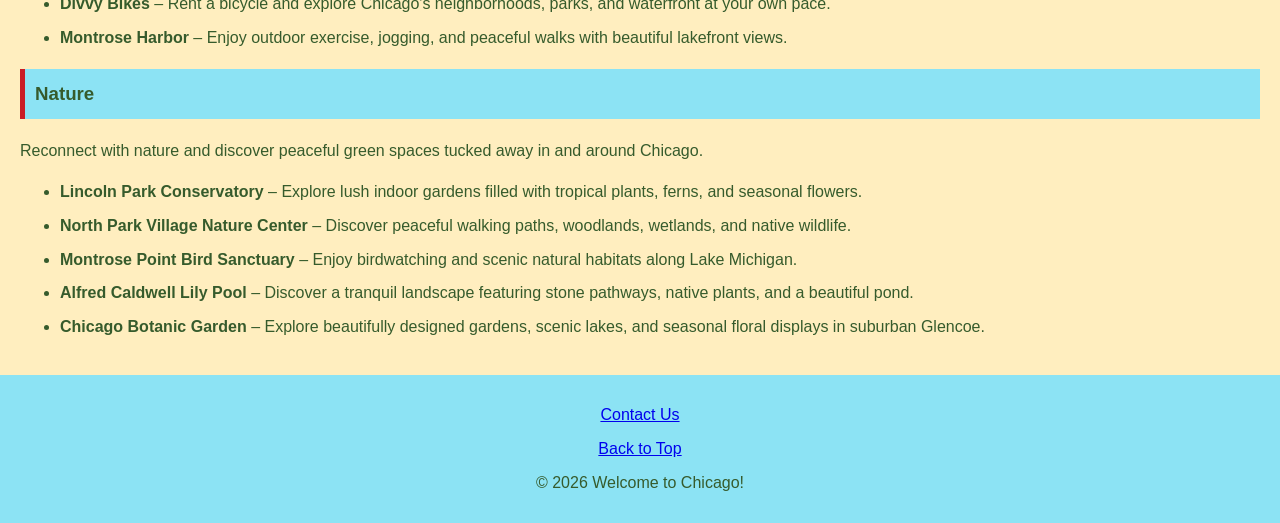
<file: reset.html>
<!DOCTYPE html>
<html lang="en">
<head>
        <!-- Google Analytics -->
    <script async src="https://www.googletagmanager.com/gtag/js?id=G-HE36S9K07M"></script>
    <script>
        window.dataLayer = window.dataLayer || [];
        function gtag(){dataLayer.push(arguments);}
        gtag('js', new Date());
        gtag('config', 'G-HE36S9K07M');
    </script>
    <meta charset="UTF-8">
    <meta name="viewport" content="width=device-width, initial-scale=1.0">
<meta name="description" content="Relax and recharge in Chicago by exploring scenic trails, beautiful beaches, outdoor activities, and peaceful natural spaces.">
<meta name="keywords" content="Chicago, hiking trails, beaches, nature, outdoor activities, Lake Michigan, relaxation">
    <title>Welcome to Chicago! - Reset</title>
    <link rel="stylesheet" href="chicago.css">
</head>
<body id="top">
<header>
    <h1>Welcome to Chicago!</h1>
</header>
<nav>
    <a href="index.html">Home</a>
    <a href="daytime.html">Daytime</a>
    <a href="afterhours.html">After Hours</a>
    <a href="reset.html">Reset</a>
    <a href="fuel.html">Fuel</a>
    <a href="hiddengems.html">Hidden Gems</a>
</nav>
<img src="resetchicago.jpg" alt="Chicago skyline overlooking a park and lagoon in autumn" class="hero reset-hero">
<main>
    <h2>Relax and Recharge in Chicago</h2>

    <p>Sometimes the best way to experience Chicago is to slow down and enjoy the outdoors. From scenic trails and beautiful beaches to peaceful green spaces, the city offers plenty of opportunities to relax and recharge.</p>

    <h3>Hiking Trails</h3>

<p>Escape the busy city streets and explore Chicago's scenic trails at your own pace.</p>

<ul>
    <li><strong>The 606</strong> – Explore an elevated recreational trail connecting several Chicago neighborhoods through art and green spaces.</li>
    <li><strong>Chicago Lakefront Trail</strong> – Enjoy scenic views of Lake Michigan and the city skyline while walking, running, or cycling.</li>
    <li><strong>North Branch Trail</strong> – Discover peaceful wooded paths and natural landscapes away from downtown.</li>
    <li><strong>Palos Trail System</strong> – Explore forested hiking and biking trails in the southwestern suburbs of Chicago.</li>
</ul>

    <h3>Beaches</h3>

<p>Enjoy a refreshing escape along Lake Michigan, from lively beachfront destinations to quieter spots perfect for relaxation.</p>

<ul>
    <li><strong>North Avenue Beach</strong> – Enjoy beach volleyball, waterfront activities, and beautiful views of the Chicago skyline.</li>
    <li><strong>Oak Street Beach</strong> – Relax on a sandy beach surrounded by downtown Chicago's iconic skyscrapers.</li>
    <li><strong>Montrose Beach</strong> – Explore a spacious beach with picnic areas, a dog-friendly section, and nearby natural habitats.</li>
    <li><strong>Foster Beach</strong> – Enjoy a more laid-back beachfront experience in the Edgewater neighborhood.</li>
    <li><strong>57th Street Beach</strong> – Discover a scenic South Side beach near Hyde Park and Jackson Park.</li>
</ul>

    <h3>Active Lifestyle</h3>

<p>Stay active while discovering Chicago through outdoor sports, recreational activities, and unique fitness experiences.</p>

<ul>
    <li><strong>Maggie Daley Park</strong> – Enjoy rock climbing, miniature golf, and seasonal skating surrounded by downtown skyscrapers.</li>
    <li><strong>Lincoln Park Tennis Courts</strong> – Spend an afternoon playing tennis in one of Chicago's most scenic parks.</li>
    <li><strong>Chicago River Kayaking</strong> – Explore the city's famous architecture from a unique perspective on the water.</li>
    <li><strong>Divvy Bikes</strong> – Rent a bicycle and explore Chicago's neighborhoods, parks, and waterfront at your own pace.</li>
    <li><strong>Montrose Harbor</strong> – Enjoy outdoor exercise, jogging, and peaceful walks with beautiful lakefront views.</li>
</ul>

 <h3>Nature</h3>

<p>Reconnect with nature and discover peaceful green spaces tucked away in and around Chicago.</p>

<ul>
    <li><strong>Lincoln Park Conservatory</strong> – Explore lush indoor gardens filled with tropical plants, ferns, and seasonal flowers.</li>
    <li><strong>North Park Village Nature Center</strong> – Discover peaceful walking paths, woodlands, wetlands, and native wildlife.</li>
    <li><strong>Montrose Point Bird Sanctuary</strong> – Enjoy birdwatching and scenic natural habitats along Lake Michigan.</li>
    <li><strong>Alfred Caldwell Lily Pool</strong> – Discover a tranquil landscape featuring stone pathways, native plants, and a beautiful pond.</li>
    <li><strong>Chicago Botanic Garden</strong> – Explore beautifully designed gardens, scenic lakes, and seasonal floral displays in suburban Glencoe.</li>
</ul>

</main>
<footer>
    <p>
        <a href="mailto:ish@gmail.com">Contact Us</a>
    </p>

    <p>
        <a href="#top">Back to Top</a>
    </p>

    <p>&copy; 2026 Welcome to Chicago!</p>
</footer>
</body>
</html>
</file>
<file: chicago.css>
body {
    background-color: #ffeebf;
    color: #365b2c;
    font-family: Arial, sans-serif;
    margin: 0;
}
header {
    background-color: #8ce3f4;
    color: #365b2c;
    text-align: center;
    padding: 20px;
}
nav {
    background-color: #c91d25;
    text-align: center;
    padding: 15px;
}
nav a {
    color: #ffffff;
    text-decoration: none;
    padding: 10px;
    font-weight: bold;
}
main {
    padding: 20px;
    line-height: 1.6;
}
footer {
    background-color: #8ce3f4;
    color: #365b2c;
    text-align: center;
    padding: 15px;
}
.hero {
    width: 100%;
    height: 500px;
    object-fit: cover;
    object-position: center 25%;
    display: block;
    margin: 0;
}
.daytime-hero {
    object-position: center 100%;
}
main h3 {
    background-color: #8ce3f4;
    color: #365b2c;
    padding: 10px;
    border-left: 5px solid #c91d25;
}
.afterhours-hero {
    object-position: center 50%;
}
.reset-hero {
    object-position: center 50%;
}
.fuel-hero {
    object-position: center 30%;
}
.hiddengems-hero {
    object-position: center 25%;
}
table {
    width: 100%;
    border-collapse: collapse;
    margin: 20px 0;
}

th, td {
    border: 1px solid #365b2c;
    padding: 12px;
    text-align: left;
}

th {
    background-color: #8ce3f4;
    color: #365b2c;
}

td {
    background-color: #ffeebf;
}
form {
    max-width: 600px;
    margin: 20px auto;
    padding: 20px;
    background-color: #8ce3f4;
    border: 1px solid #365b2c;
    border-radius: 8px;
}

label {
    display: block;
    font-weight: bold;
    margin-top: 15px;
}

input, select, textarea {
    width: 100%;
    padding: 10px;
    margin-top: 5px;
    border: 1px solid #365b2c;
    border-radius: 4px;
    box-sizing: border-box;
    font-family: Arial, sans-serif;
}

input[type="submit"] {
    background-color: #c91d25;
    color: #ffffff;
    font-weight: bold;
    margin-top: 20px;
    cursor: pointer;
}
main li {
    margin-bottom: 8px;
}
.home-image {
    width: 100%;
    height: 450px;
    object-fit: cover;
    object-position: center 38%;
    display: block;
    margin: 20px 0;
}
@media (max-width: 600px) {
    .hero {
        height: 250px;
    }

    nav a {
        display: inline-block;
        padding: 8px;
    }

    table {
        width: 100%;
        font-size: 12px;
        table-layout: fixed;
    }

    th, td {
        padding: 5px;
        overflow-wrap: break-word;
    }
    .home-image {
    height: 200px;
}
}
</file>
